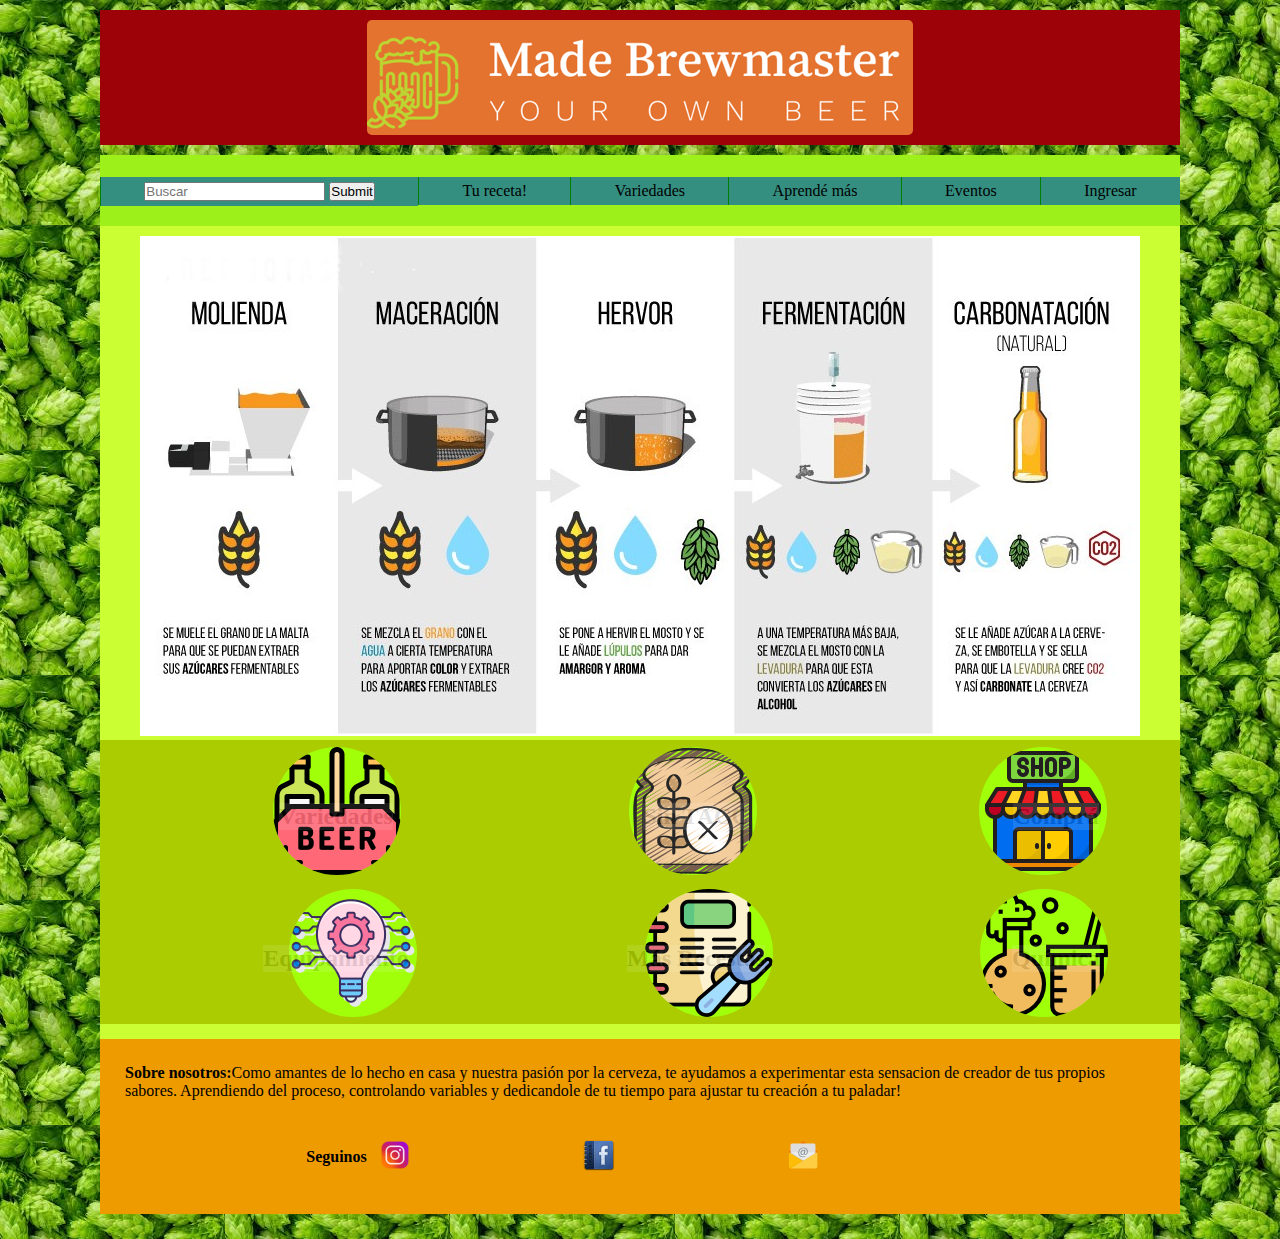
<file: index.html>
<!DOCTYPE html>
<html lang="es">

<head>
    <meta charset="UTF-8">
    <meta http-equiv="X-UA-Compatible" content="IE=edge">
    <meta name="viewport" content="width=device-width, initial-scale=1.0">
    <title>BrewMaster</title>
    <link rel="stylesheet" href="cssbrew.css">
    <link rel="shortcut icon" href="imagenes/favicon3.png" type="image/x-icon">
</head>

<body>

    <div class="cabecera">
        <a class="cabecera-brand">

            <img class="brand" src="imagenes/Made Brewmaster-logo (1)/port.png" alt="Logo-marca-cerveza">

        </a>

    </div> <!-- Cierra .cabecera -->

    <button class="boton" id="toggle"> Menú

    </button>


    <div class="contenedorGral">
        <nav class="nav" id="nav">
            <ul class="nav-lista">
                <li class="nav-lista_item">
                    <form action="#" class="nav-form">
                        <input type="search" placeholder="Buscar">
                        <input type="submit" placeholder="Buscar">

                    </form>
                </li>

                <li class="nav-lista_item">
                    <a class="item-menu" href="end.html" style="color:black"> Tu receta! </a>
                </li>
                <li class="nav-lista_item">
                    <a class="item-menu" href="variedades.html"style="color:black"> Variedades</a>
                </li>
                <li class="nav-lista_item">
                    <a class="item-menu"href="proceso.html"style="color:black"> Aprendé más </a>
                </li>
                <li class="nav-lista_item"style="color:black">
                    <a class="item-menu">Eventos </a>
                </li>


                <div class="ingreso">
                    <form login="iniciar sesion"> Ingresar</form>
                </div>
            </ul>
        </nav>
        <!--cierre de navegación-->
        <div class="proceso">
            <img class="imagen" href="" src="imagenes/procesos-10-14.jpg" alt="proceso pasos elaboracion cerveza">
        </div>
        <!--Fin proceso-->
        <div class="secciones">

            <div class="logos">
                <h2 class="titulo-logo"> Variedades </h2>
                <img class="fondo-logo" href="variedades.html" src="imagenes/botella-de-cerveza.png"
                    alt="botellas cerveza">

            </div>
            <div class="logos">
                <h2 class="titulo-logo"> Sin TACC </h2>
                <img class="fondo-logo" src="imagenes/sin-gluten.png" alt="tostadas sin TACC">

            </div>
            <div class="logos">
                <h2 class="titulo-logo">Comprá</h2>
                <img class="fondo-logo" src="imagenes/tienda.png" alt=" tienda">

            </div>

            <div class="logos">
                <h2 class="titulo-logo"> Equipamiento</h2>
                <img class="fondo-logo" src="imagenes/tecnologia.png" alt="tecnología">

            </div>
            <div class="logos">
                <h2 class="titulo-logo">Más Recestas</h2>
                <img class="fondo-logo" src="imagenes/libro-de-recetas.png" alt="libro de recetas">

            </div>
            <div class="logos">
                <h2 class="titulo-logo">Química</h2>
                <a href="proceso.html"></a>
                <img class="fondo-logo" src="imagenes/reaccion-quimica.png" alt="elementos de laboratorio">

            </div>


            <!--

            menu para pantallas de 800px
         -->
            <ul class="small-secctions" id="nav">
                <li class="small-item">
                    <a class="small-item_link" href=""> Variedades</a>
                </li>
                <li class="small-item">
                    <a class="nav-item_link" href=""> Sin TACC</a>
                </li>
                <li class="small-item">
                    <a class="nav-item_link" href="">Comprá</a>
                </li>
                <li class="small-item">
                    <a class="nav-item_link" href="">Equipamiento</a>
                </li>
                <li class="small-item">
                    <a class="nav-item_link" href=""> Más Recetas</a>
                </li>
                <li class="small-item">
                    <a class="nav-item_link" href="">Química</a>
                </li>
            </ul>
            <!--
                    fin 
            menu para pantallas de 800px
         -->

        </div>
        <!--Fin secciones-->


        <div class="footer">

            <div class="data">
                <p><b>Sobre nosotros:</b>Como amantes de lo hecho en casa
                    y nuestra pasión por la cerveza, te ayudamos a experimentar esta sensacion de 
                creador de tus propios sabores. Aprendiendo del proceso, controlando variables y
            dedicandole de tu tiempo para ajustar tu creación a tu paladar! </p>
            </div>

            <ul class="social-media">
                <div class="follow-us"><b> Seguinos</b> </div>

                <li class="redes">
                    <img class="socialimage" src="imagenes/instagram.png" alt="logo instagram">
                </li>
                <li class="redes">
                    <img class="socialimage" src="imagenes/facebook.png" alt="logo facebook">
                </li>
                <li class="redes">
                    <img class="socialimage" src="imagenes/Email.png" alt="logo e-mail">
                </li>
            </ul>


        </div>

    </div>

    <!--cierre contenedorGral-->

    <!--Enlazamos nuestro archivo Java Script-->

    <script src="menuBrew.js"> </script>
    
</body>


</html>
</file>
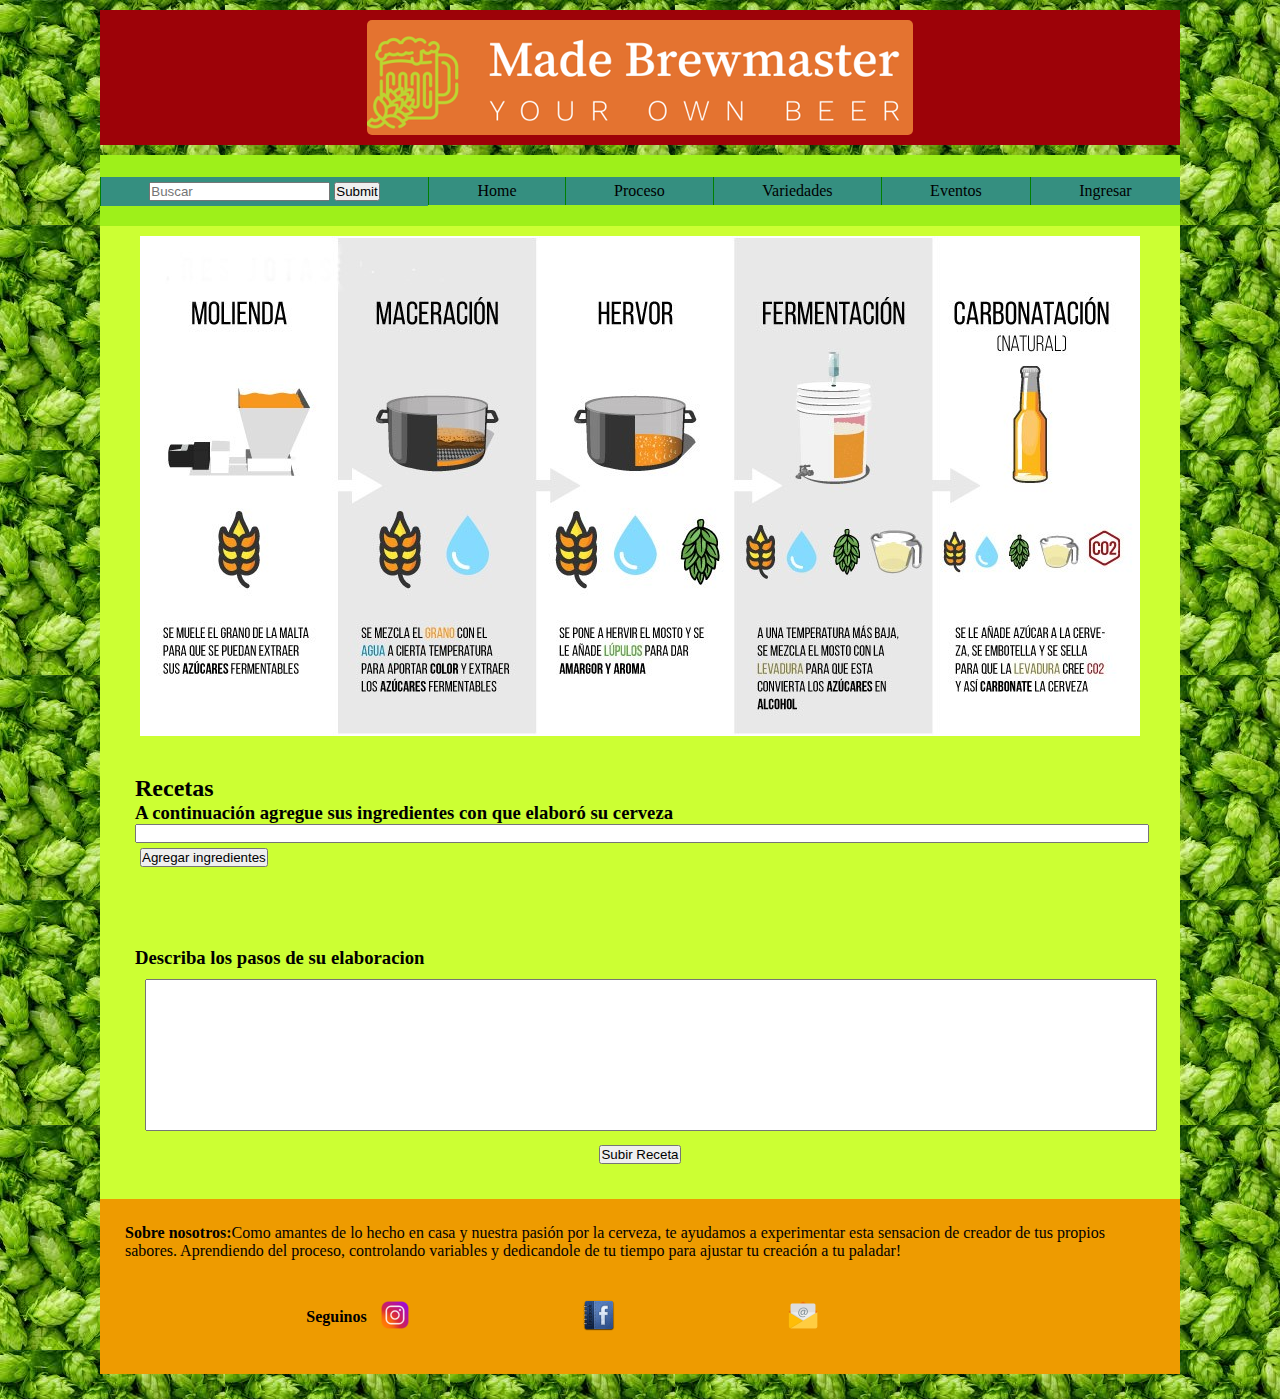
<file: end.html>
<!DOCTYPE html>
<html lang="es">

<head>
    <meta charset="UTF-8">
    <meta http-equiv="X-UA-Compatible" content="IE=edge">
    <meta name="viewport" content="width=device-width, initial-scale=1.0">
    <title>BrewMaster</title>
    <link rel="stylesheet" href="end.css">
    <link rel="shortcut icon" href="imagenes/favicon3.png" type="image/x-icon">
</head>

<body>

    <div class="cabecera">
        <a class="cabecera-brand">

            <img class="brand" src="imagenes/Made Brewmaster-logo (1)/port.png" alt="Logo-marca-cerveza">

        </a>

    </div> <!-- Cierra .cabecera -->

    <button class="boton" id="toggle"> Menú

    </button>


    <div class="contenedorGral">
        <nav class="nav" id="nav">
            <ul class="nav-lista">
                <li class="nav-lista_item">
                    <form action="#" class="nav-form">
                        <input type="search" placeholder="Buscar">
                        <input type="submit" placeholder="Buscar">

                    </form>
                </li>

                <li class="nav-lista_item">
                    <a class="item-menu" href="index.html" style="color:black"> Home </a>
                </li>
                <li class="nav-lista_item">
                    <a class="item-menu" href="proceso.html"style="color:black"> Proceso</a>
                </li>
                <li class="nav-lista_item">
                    <a class="item-menu" href="variedades.html"style="color:black"> Variedades </a>
                </li>
                <li class="nav-lista_item">
                    <a class="item-menu"style="color:black">Eventos </a>
                </li>


                <div class="ingreso">
                    <form login="iniciar sesion"> Ingresar</form>
                </div>
            </ul>
        </nav>
        <!--cierre de navegación-->
        <div class="proceso">
            <img class="imagen" href="" src="imagenes/procesos-10-14.jpg" alt="pasos elaboracion cerveza">
        </div>
        <!--Fin proceso-->
        <div class="secciones">

            <h2 > <b>Recetas </b></h2>
            <h3>A continuación agregue sus ingredientes con que elaboró su cerveza</h3>
            <div class="ingreso-user"></div>
            <input type="text" id="texto">
            <button id="agregar">Agregar ingredientes</button>
        
            <ul id="lista"></ul>
            <h3>Describa los pasos de su elaboracion</h3>
            <textarea class="receta" rows="10" cols="40"> </textarea>

            <button id = "enviar" > Subir Receta</button>
    


            <!--
                    fin 
            menu para pantallas de 800px
         -->

        </div>
        <!--Fin secciones-->


        <div class="footer">

            <div class="data">
                <p><b>Sobre nosotros:</b>Como amantes de lo hecho en casa
                    y nuestra pasión por la cerveza, te ayudamos a experimentar esta sensacion de 
                creador de tus propios sabores. Aprendiendo del proceso, controlando variables y
            dedicandole de tu tiempo para ajustar tu creación a tu paladar! </p>
            </div>

            <ul class="social-media">
                <div class="follow-us"><b> Seguinos</b> </div>

                <li class="redes">
                    <img class="socialimage" src="imagenes/instagram.png" alt="logo instagram">
                </li>
                <li class="redes">
                    <img class="socialimage" src="imagenes/facebook.png" alt="logo facebook">
                </li>
                <li class="redes">
                    <img class="socialimage" src="imagenes/Email.png" alt="logo e-mail">
                </li>
            </ul>


        </div>

    </div>

    <!--cierre contenedorGral-->

    <!--Enlazamos nuestro archivo Java Script-->

    <script src="menuBrew.js"> </script>
    <script src="acceso.js"> </script>
</body>


</html>
</file>
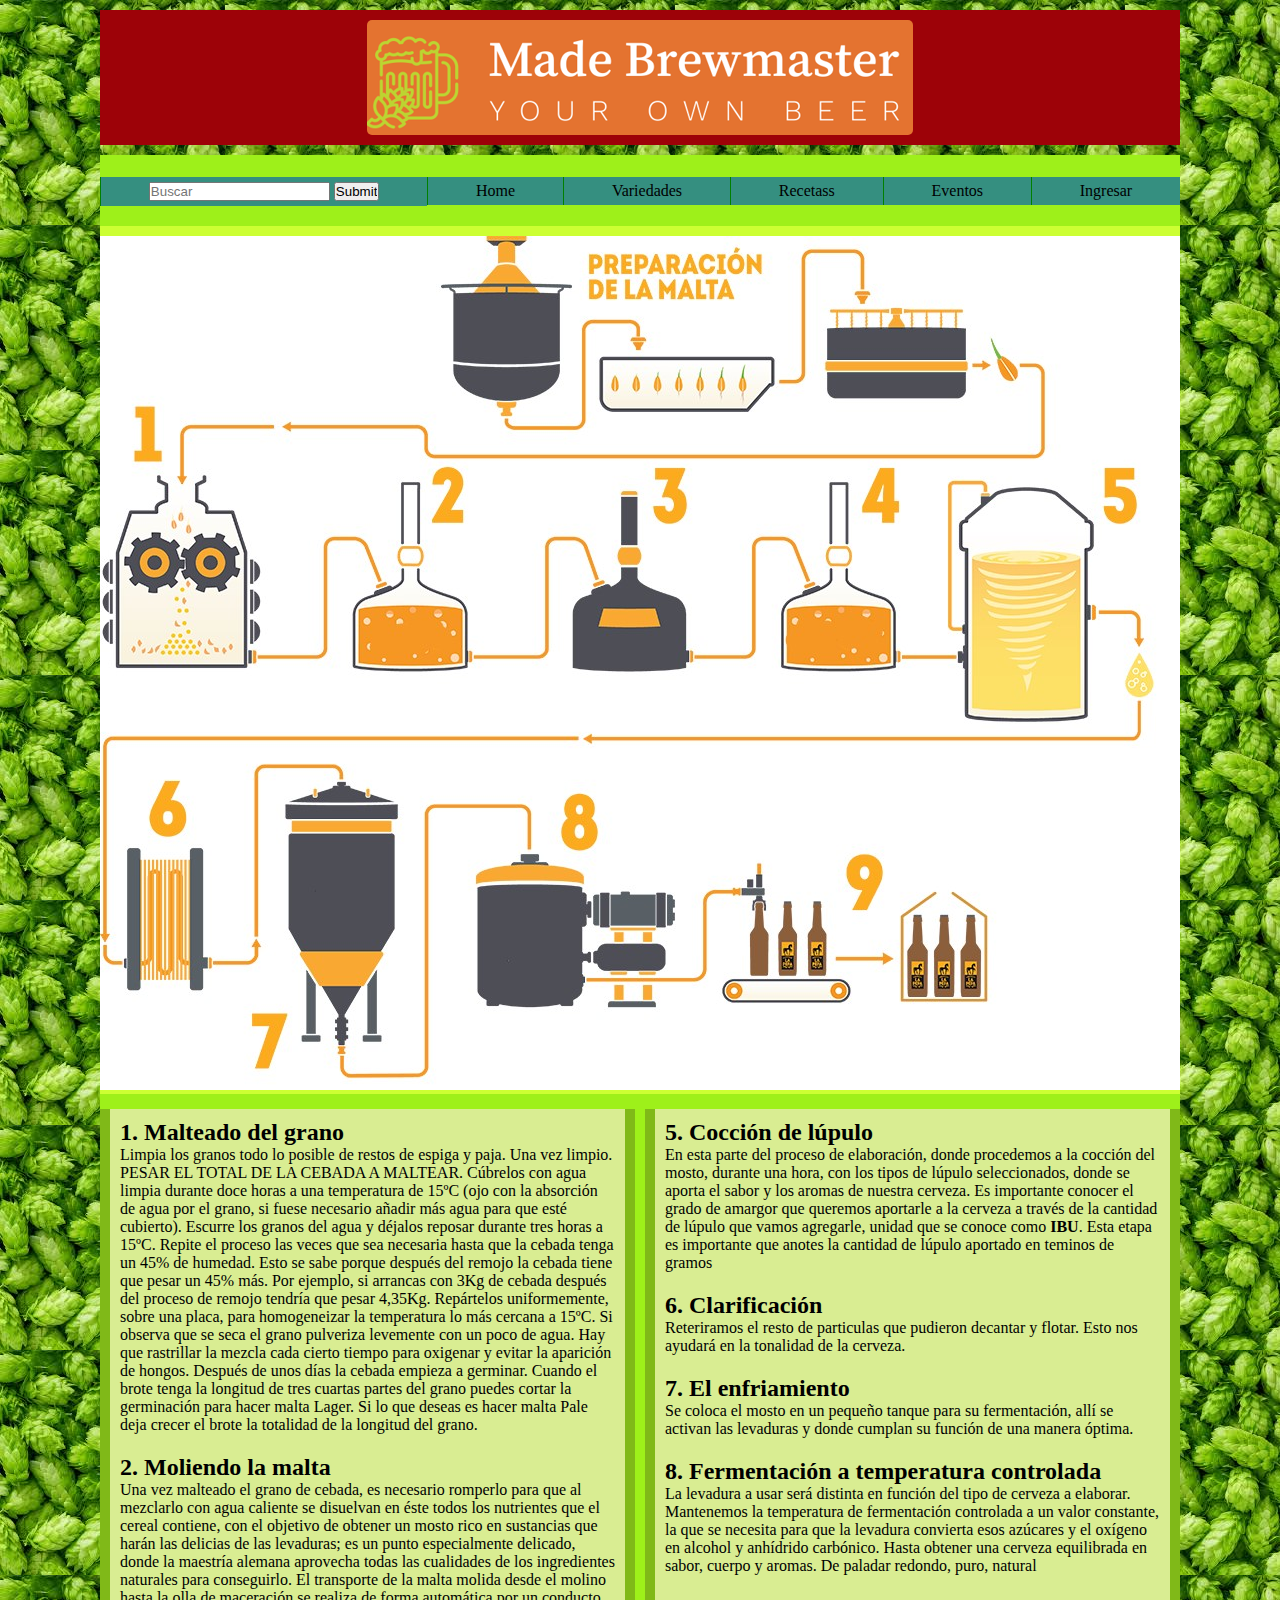
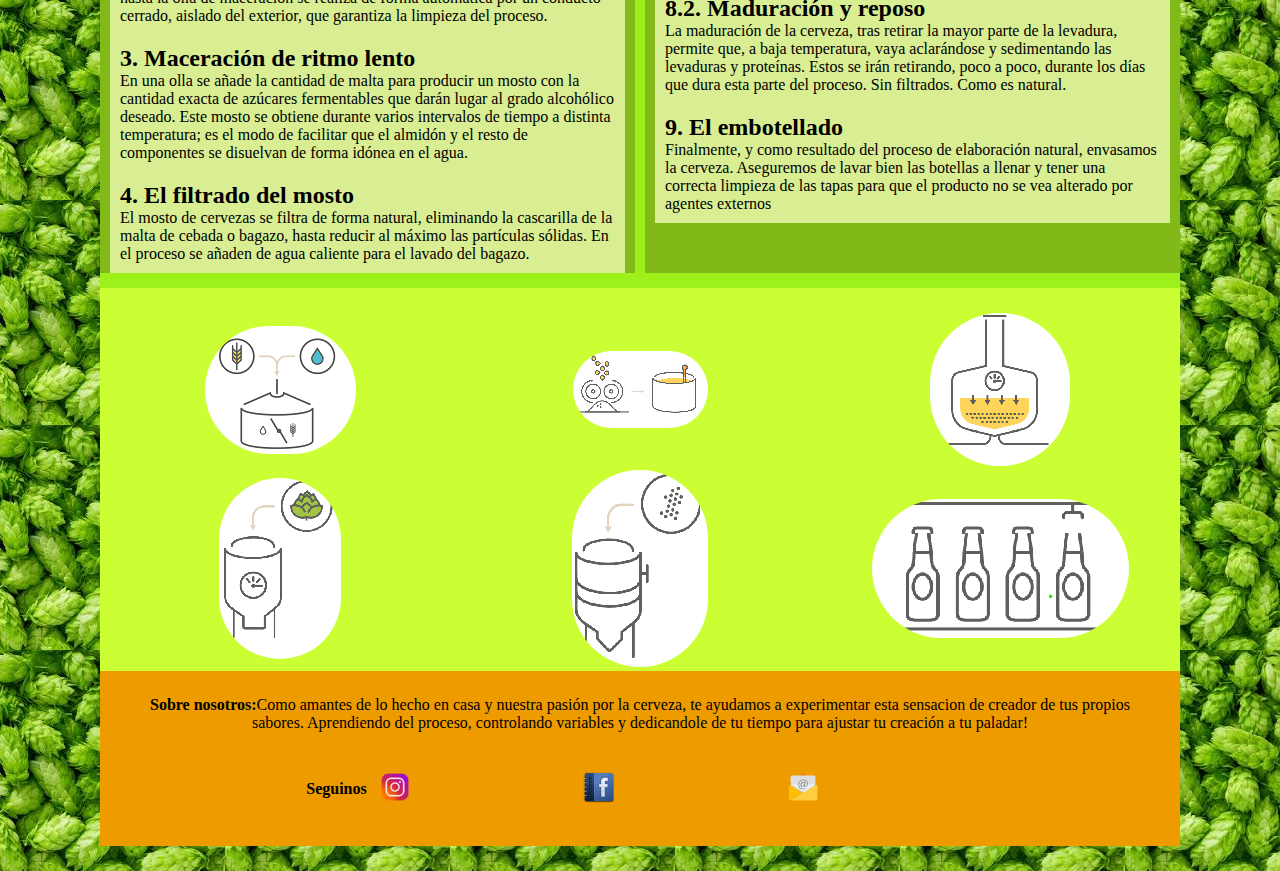
<file: proceso.html>
<!DOCTYPE html>
<html lang="es">

<head>
    <meta charset="UTF-8">
    <meta http-equiv="X-UA-Compatible" content="IE=edge">
    <meta name="viewport" content="width=device-width, initial-scale=1.0">
    <title>Proceso</title>
    <link rel="stylesheet" href="procesoCSS.css">
    <link rel="shortcut icon" href="imagenes/favicon3.png" type="image/x-icon">
</head>

<body>

    <div class="cabecera">
        <a class="cabecera-brand" href="index.html">

            <img class="brand" src="imagenes/Made Brewmaster-logo (1)/port.png" alt="Logo-marca-cerveza">

        </a>

    </div> <!-- Cierra .cabecera -->
    <button class="boton" id="toggle"> Menú

    </button>

    <div class="contenedorGral">
        <nav class="nav" id="nav">
            <ul class="nav-lista">
                <li class="nav-lista_item">
                    <form action="#" class="nav-form">
                        <input type="search" placeholder="Buscar">
                        <input type="submit" placeholder="Buscar">

                    </form>
                </li>

                <li class="nav-lista_item">
                    <a class="item-menu" href="index.html" style="color:black"> Home </a>
                </li>
                <li class="nav-lista_item">
                    <a class="item-menu" href="variedades.html" style="color:black"> Variedades</a>
                </li>
                <li class="nav-lista_item">
                    <a class="item-menu"href="end.html"style="color:black"> Recetass </a>
                </li>
                <li class="nav-lista_item">
                    <a class="item-menu" style="color:black">Eventos </a>
                </li>


                <div class="ingreso">
                    <form login="iniciar sesion"> Ingresar</form>
                </div>
            </ul>
        </nav>
        <!--cierre de navegación-->

        <!--cierre de navegación-->
        <div class="proceso">
            <img class="imagen" src="imagenes/proceso-elaboracion - copia.jpg" alt="proceso de elaboracion" </div>



            <div class="descripcion">
                <div class="columnas">
                    <div class="parrafos">
                        <h2>1. Malteado del grano</h2>
                        <p id="parrafo1"> Limpia los granos todo lo posible de restos de espiga y paja. Una vez
                            limpio.
                            PESAR EL TOTAL DE LA CEBADA A MALTEAR.
                            Cúbrelos con agua limpia durante doce horas a una temperatura de 15ºC (ojo con
                            la absorción de agua por el grano, si fuese necesario añadir más agua para que esté
                            cubierto).
                            Escurre los granos del agua y déjalos reposar durante tres horas a 15ºC.
                            Repite el proceso las veces que sea necesaria hasta que la cebada tenga un 45% de
                            humedad. Esto se sabe porque después del remojo la cebada tiene que pesar un 45% más. Por
                            ejemplo, si arrancas con 3Kg de cebada después del proceso de remojo tendría que pesar
                            4,35Kg.
                            Repártelos uniformemente, sobre una placa, para homogeneizar la
                            temperatura lo más cercana a 15ºC. Si observa que se seca el grano pulveriza levemente con
                            un poco de agua. Hay que rastrillar la mezcla cada cierto tiempo para oxigenar y evitar la
                            aparición de
                            hongos.
                            Después de unos días la cebada empieza a germinar. Cuando el brote tenga la longitud de tres
                            cuartas partes del grano puedes cortar la germinación para hacer malta Lager. Si lo que
                            deseas es hacer malta Pale deja crecer el brote la totalidad de la longitud del grano.
                        </p>
                    </div>


                    <div class="parrafos">
                        <h2>2. Moliendo la malta</h2>
                        <p>Una vez malteado el grano de cebada, es necesario romperlo para que al mezclarlo con agua
                            caliente se disuelvan en éste todos los nutrientes que el cereal contiene, con el objetivo
                            de obtener un mosto rico en sustancias que harán las delicias de las levaduras; es un punto
                            especialmente delicado, donde la maestría alemana aprovecha todas las cualidades de los
                            ingredientes naturales para conseguirlo. El transporte de la malta molida desde el molino
                            hasta la olla de maceración se realiza de forma automática por un conducto cerrado, aislado
                            del exterior, que garantiza la limpieza del proceso.</p>
                    </div>
                    <div class="parrafos">
                        <h2>3. Maceración de ritmo lento</h2>
                        <p>En una olla se añade la cantidad de malta para producir un mosto con la cantidad exacta de
                            azúcares fermentables que darán lugar al grado alcohólico deseado. Este mosto se obtiene
                            durante varios intervalos de tiempo a distinta temperatura; es el modo de facilitar que el
                            almidón y el resto de
                            componentes se disuelvan de forma idónea en el agua.</p>
                    </div>

                    <div class="parrafos">
                        <h2>4. El filtrado del mosto</h2>
                        <p>El mosto de cervezas se filtra de forma natural, eliminando la cascarilla de la
                            malta de cebada o bagazo, hasta reducir al máximo las partículas sólidas. En el proceso se
                            añaden de agua caliente para el lavado del bagazo.</p>
                    </div>
                </div>

                <div class="columnas">



                    <div class="parrafos">
                        <h2>5. Cocción de lúpulo</h2>
                        <p>En esta parte del proceso de elaboración, donde procedemos a la cocción del mosto, durante
                            una hora, con los tipos de lúpulo seleccionados, donde se aporta el sabor y los aromas de
                            nuestra cerveza.
                            Es importante conocer el grado de amargor que queremos aportarle a la cerveza a través de la
                            cantidad de lúpulo que vamos agregarle, unidad que se conoce como <b>IBU</b>. Esta etapa es
                            importante
                            que anotes la cantidad de lúpulo aportado en teminos de gramos </p>
                    </div>
                    <div class="parrafos">
                        <h2>6. Clarificación</h2>
                        <p>Reteriramos el resto de particulas que pudieron decantar y flotar. Esto nos ayudará en la
                            tonalidad de la cerveza.</p>
                    </div>



                    <div class="parrafos">
                        <h2>7. El enfriamiento </h2>
                        <p>Se coloca el mosto en un pequeño tanque para su fermentación, allí
                            se activan las levaduras y donde cumplan su función de una manera óptima.</p>

                    </div>



                    <div class="parrafos">
                        <h2>8. Fermentación a temperatura controlada</h2>
                        <p>La levadura a usar será distinta en función del tipo de cerveza a elaborar. Mantenemos la
                            temperatura de fermentación controlada a un valor constante, la que se necesita para que la
                            levadura convierta esos azúcares y el oxígeno en alcohol y anhídrido carbónico. Hasta
                            obtener una cerveza equilibrada en sabor, cuerpo y aromas. De paladar redondo, puro, natural
                        </p>
                    </div>
                    <div class="parrafos">
                        <h2>8.2. Maduración y reposo</h2>
                        <p>La maduración de la cerveza, tras retirar la mayor parte de la levadura, permite que, a baja
                            temperatura, vaya aclarándose y sedimentando las levaduras y proteínas. Estos
                            se irán retirando, poco a poco, durante los días que dura esta parte del proceso. Sin
                            filtrados. Como es natural.</p>
                    </div>
                    <div class="parrafos">
                        <h2>9. El embotellado</h2>
                        <p>Finalmente, y como resultado del proceso de elaboración natural, envasamos la cerveza.
                            Aseguremos de lavar bien las botellas a llenar y tener una correcta limpieza de las tapas
                            para que el producto no se vea alterado por agentes externos
                    </div>

                </div>


            </div>


            <div class="animation">

                <ul class="animation-section">
                    <li class="section-image">
                     <a href="#parrafo1"></a>
                        <img  class="imagen-animation"  src="imagenes/malteado.png" alt="malteado de cerveza">
                    </li>
                    <li class="section-image">
                        <img  class="imagen-animation" src="imagenes/macerado.png" alt="maceracion de la cebada">
                    </li>
                    <li class="section-image">
                        <img class="imagen-animation" src="imagenes/filtrado.png" alt="filtado de cebada">
                    </li>
                    <li class="section-image">
                        <img class="imagen-animation" src="imagenes/coccion.png" alt="cocción del mosto">
                    </li>
                    <li class="section-image">
                        <img class="imagen-animation" src="imagenes/fermentacion.png" alt="fermantación del mosto">
                    </li>
                    <li class="section-image">
                        <img class="imagen-animation" src="imagenes/tapado.png" alt="envasado ">
                    </li>
                </ul>
            </div>








            <div class="footer">

                <div class="data">
                    <p><b>Sobre nosotros:</b>Como amantes de lo hecho en casa
                        y nuestra pasión por la cerveza, te ayudamos a experimentar esta sensacion de 
                    creador de tus propios sabores. Aprendiendo del proceso, controlando variables y
                dedicandole de tu tiempo para ajustar tu creación a tu paladar! </p>
                </div>

                <ul class="social-media">
                    <div class="follow-us"><b> Seguinos</b> </div>

                    <li class="redes">
                        <img class="socialimage" src="imagenes/instagram.png" alt="logo instagram">
                    </li>
                    <li class="redes">
                        <img class="socialimage" src="imagenes/facebook.png" alt="logo facebook">
                    </li>
                    <li class="redes">
                        <img class="socialimage" src="imagenes/Email.png" alt="logo e-mail">
                    </li>
                </ul>
            </div>

            <script src="menuBrew.js"> </script>
</body>

</html>
</file>
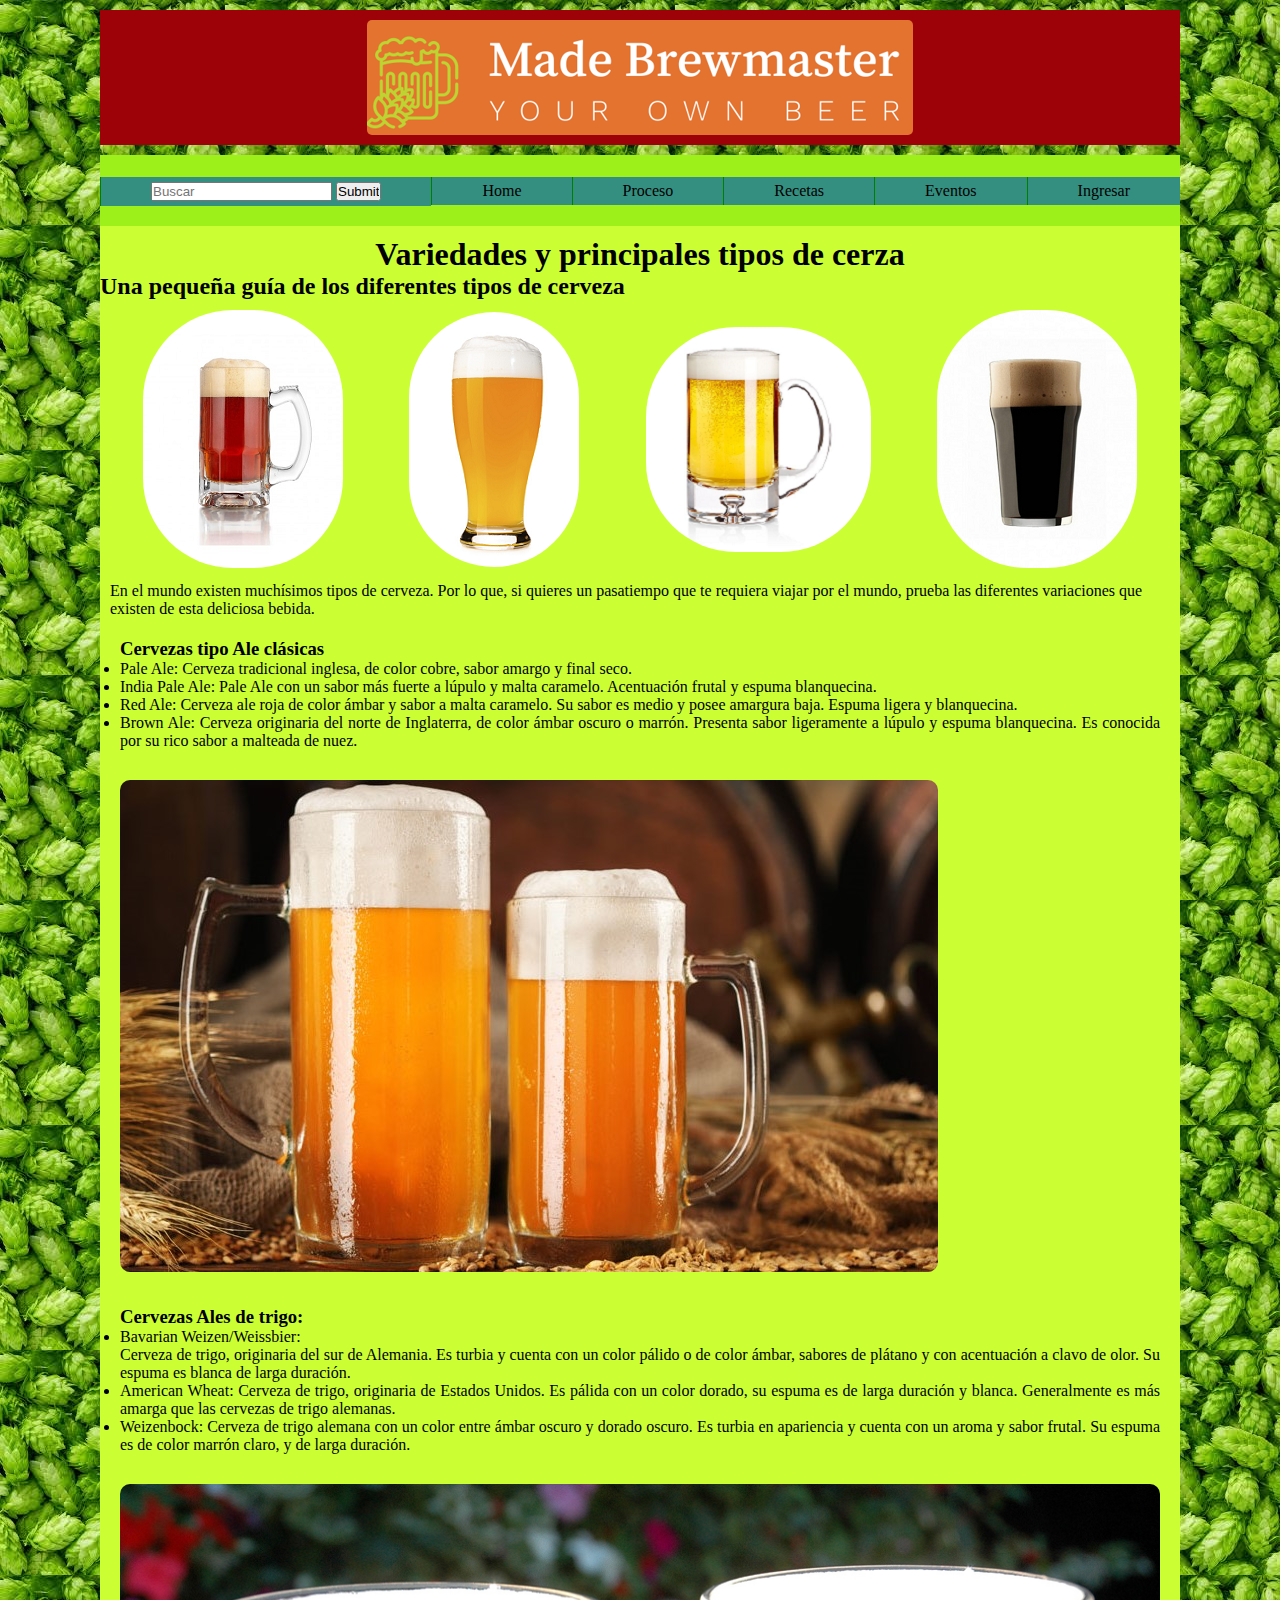
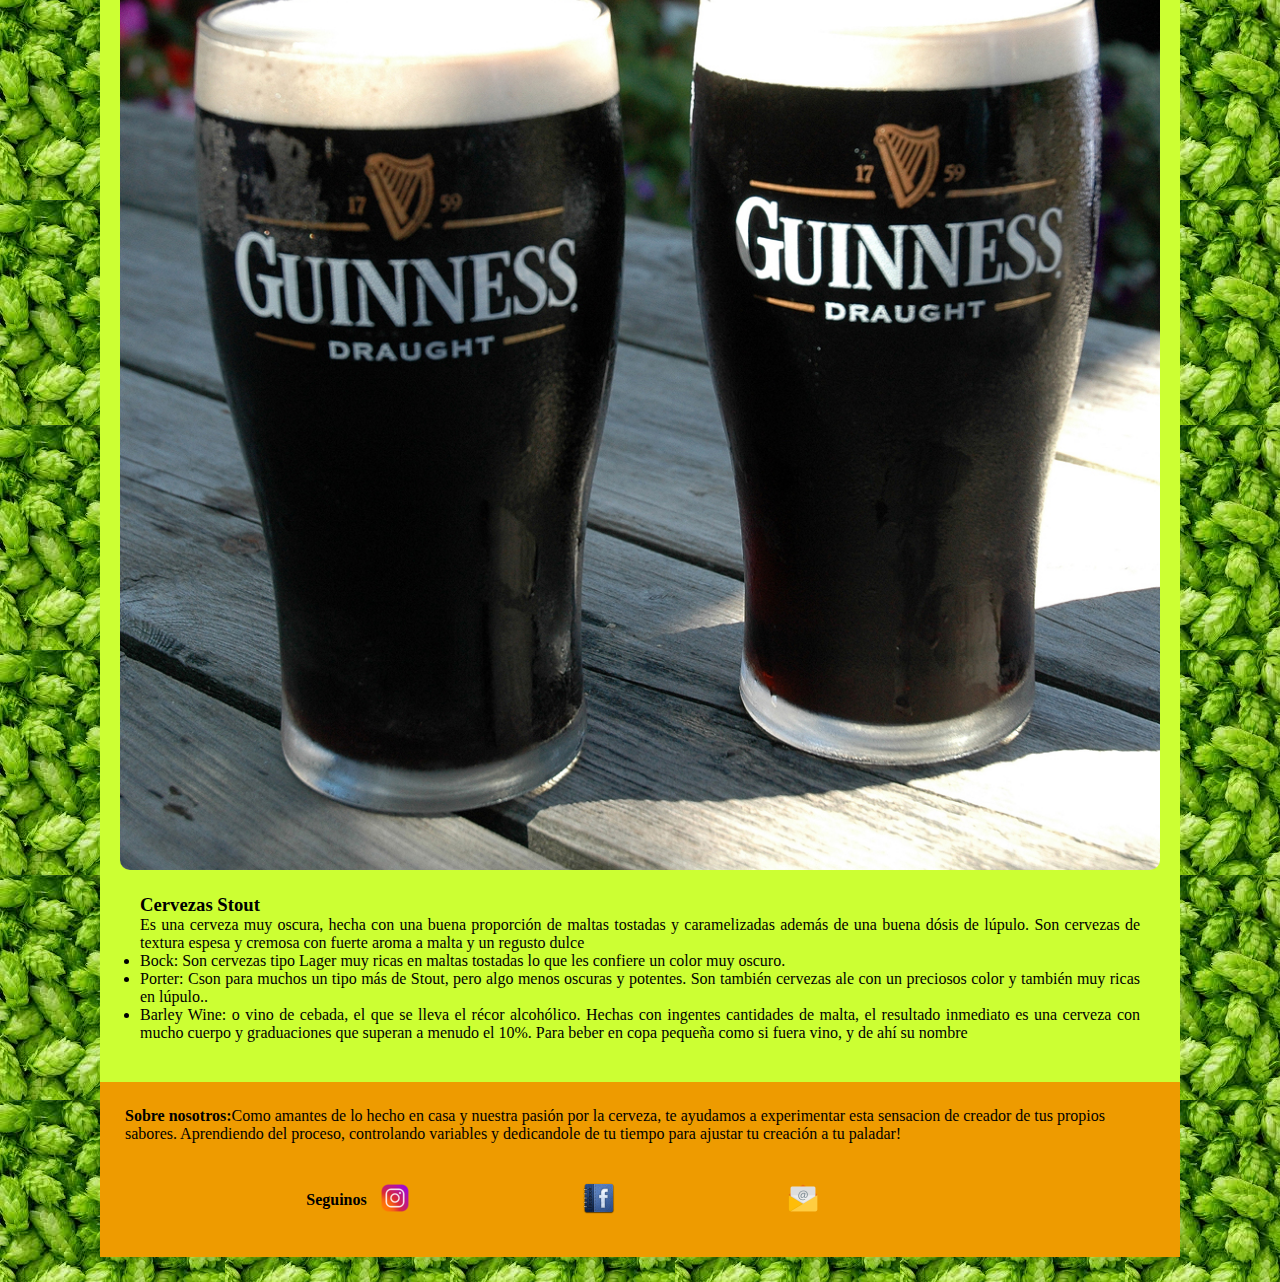
<file: variedades.html>
<!DOCTYPE html>
<html lang="es">

<head>
    <meta charset="UTF-8">
    <meta http-equiv="X-UA-Compatible" content="IE=edge">
    <meta name="viewport" content="width=device-width, initial-scale=1.0">
    <title>Variedades</title>
    <link rel="stylesheet" href="variedadesCSS.css">
    <link rel="shortcut icon" href="imagenes/favicon3.png" type="image/x-icon">
</head>

<body>

    <div class="cabecera">
        <a class="cabecera-brand" href="index.html">

            <img class="brand" src="imagenes/Made Brewmaster-logo (1)/port.png" alt="Logo-marca-cerveza">

        </a>

    </div> <!-- Cierra .cabecera -->
    <button class="boton" id="toggle"> Menú

    </button>

    <div class="contenedorGral">
        <nav class="nav" id="nav">
            <ul class="nav-lista">
                <li class="nav-lista_item">
                    <form action="#" class="nav-form">
                        <input type="search" placeholder="Buscar">
                        <input type="submit" placeholder="Buscar">

                    </form>
                </li>

                <li class="nav-lista_item">
                    <a class="item-menu" href="index.html" style="color:black"> Home </a>
                </li>
                <li class="nav-lista_item">
                    <a class="item-menu" href="proceso.html" style="color:black"> Proceso</a>
                </li>
                <li class="nav-lista_item">
                    <a class="item-menu" href="end.html" style="color:black"> Recetas </a>
                </li>
                <li class="nav-lista_item">
                    <a class="item-menu" style="color:black">Eventos </a>
                </li>


                <div class="ingreso">
                    <form login="iniciar sesion"> Ingresar</form>
                </div>
            </ul>
        </nav>
        <!--cierre de navegación-->

        <!--cierre de navegación-->

        <div class="principal">

            <div class="header">
                <h1>
                    Variedades y principales tipos de cerza
                </h1>
            </div>
            <div>
                <h2>
                    Una pequeña guía de los diferentes tipos de cerveza
                </h2>
            </div>
            <div class="portada">

                <div class="portada-section">

                    <ul class="lista-portada">
                        <li class="section-iamge">

                            <a href="#tipoAle"> <img class="imagen-portada" src="imagenes/ale.png" alt="Cerveza Ale">

                            </a>
                        </li>
                        <li class="section-image">
                            <a href="#tipoTrigo"> <img class="imagen-portada" src="imagenes/trigo.png"
                                    alt="maceracion de la cebada"> </a>
                        </li>
                        <li class="section-image">
                            <a href="#tipoLager"> <img class="imagen-portada" src="imagenes/lager.png"
                                    alt="filtado de cebada"> </a>
                        </li>
                        <li class="section-image">
                            <a href="#tipoStout"> <img class="imagen-portada" src="imagenes/negra.png"
                                    alt="cocción del mosto"> </a>
                        </li>

                    </ul>
                </div>
                <!--
                <img src="imagenes/variedadesCerveza.jpeg" alt="variedades de cerveza">
                -->
            </div>

            <div class="contenido">
                <p class="parrafo">
                    En el mundo existen muchísimos tipos de cerveza.
                    Por lo que, si quieres un pasatiempo que te requiera
                    viajar por el mundo, prueba las diferentes variaciones
                    que existen de esta deliciosa bebida.
                </p>
            </div>


            <div class="secciones">


                <h3 id="tipoAle">Cervezas tipo Ale clásicas</h3>
                <p>
                <ul>
                    <li>Pale Ale: Cerveza tradicional inglesa, de color cobre, sabor amargo y final seco.</li>
                    <li>India Pale Ale: Pale Ale con un sabor más fuerte a lúpulo y malta caramelo. Acentuación frutal y
                        espuma blanquecina.</li>
                    <li>Red Ale: Cerveza ale roja de color ámbar y sabor a malta caramelo. Su sabor es medio y posee
                        amargura baja. Espuma ligera y blanquecina.</li>
                    <li>Brown Ale: Cerveza originaria del norte de Inglaterra, de color ámbar oscuro o marrón. Presenta
                        sabor ligeramente a lúpulo y espuma blanquecina. Es conocida por su rico sabor a malteada de
                        nuez.
                    </li>
                </ul>
                </p>
            </div>

            <div class="variedades">
                <!-- <img class= "imagen-variedad" src="imagenes/cervezatrigo.jpg" alt="variedades de cerveza"> -->

                <picture>
                    <!--en tamaños de pantalla menores a 700px, se cargará esta imagen-->
                    <source class="imagen-variedad" srcset="imagenes/VariedadesDeCerveza.png" media="(max-width:800px)">
                    <!--Acá utilizo la imagen grande-->
                    <img class="imagen-variedad" src="imagenes/cervezatrigo.jpg" alt="playa">
                </picture>

            </div>

            <div class="secciones">
                <h3 id="tipoTrigo">Cervezas Ales de trigo:</h3>

                <ul>

                    <li>Bavarian Weizen/Weissbier: <p> Cerveza de trigo, originaria del sur de Alemania. Es turbia y
                            cuenta
                            con
                            un color pálido o de color ámbar, sabores de plátano y con acentuación a clavo de olor. Su
                            espuma es
                            blanca de larga duración. </p>
                    </li>
                    <li>American Wheat: Cerveza de trigo, originaria de Estados Unidos. Es pálida con un color dorado,
                        su
                        espuma es de larga duración y blanca. Generalmente es más amarga que las cervezas de trigo
                        alemanas.
                    </li>
                    <li>Weizenbock: Cerveza de trigo alemana con un color entre ámbar oscuro y dorado oscuro. Es turbia
                        en
                        apariencia y cuenta con un aroma y sabor frutal. Su espuma es de color marrón claro, y de larga
                        duración.</li>
                </ul>


            </div>


            <div class="variedades">

                <picture>
                    <!--en tamaños de pantalla menores a 700px, se cargará esta imagen-->
                    <source class="imagen-variedad" srcset="imagenes/negras.jpg" media="(max-width:800px)">
                    <!--Acá utilizo la imagen grande-->
                    <img class="imagen-variedad" src="imagenes/guinness.jpg" alt="playa">
                </picture>


                <div class="secciones">
                    <h3 id="tipoStout">Cervezas Stout</h3>
                    <p>Es una cerveza muy oscura, hecha con una buena proporción de maltas tostadas y caramelizadas
                        además
                        de una buena dósis de lúpulo. Son cervezas de textura espesa y cremosa con fuerte aroma a malta
                        y un
                        regusto dulce</p>
                    <ul>
                        <li>Bock: Son cervezas tipo Lager muy ricas en maltas tostadas lo que les confiere un color muy
                            oscuro.</li>
                        <li>Porter: Cson para muchos un tipo más de Stout, pero algo menos oscuras y potentes. Son
                            también
                            cervezas ale con un preciosos color y también muy ricas en lúpulo..
                        </li>
                        <li>Barley Wine: o vino de cebada, el que se lleva el récor alcohólico. Hechas con ingentes
                            cantidades de malta, el resultado inmediato es una cerveza con mucho cuerpo y graduaciones
                            que
                            superan a menudo el 10%. Para beber en copa pequeña como si fuera vino, y de ahí su nombre
                        </li>
                    </ul>


                </div>
            </div>





            <div class="footer">

                <div class="data">
                    <p><b>Sobre nosotros:</b>Como amantes de lo hecho en casa
                        y nuestra pasión por la cerveza, te ayudamos a experimentar esta sensacion de 
                    creador de tus propios sabores. Aprendiendo del proceso, controlando variables y
                dedicandole de tu tiempo para ajustar tu creación a tu paladar! </p>
                </div>

                <ul class="social-media">
                    <div class="follow-us"><b> Seguinos</b> </div>

                    <li class="redes">
                        <img class="socialimage" src="imagenes/instagram.png" alt="logo instagram">
                    </li>
                    <li class="redes">
                        <img class="socialimage" src="imagenes/facebook.png" alt="logo facebook">
                    </li>
                    <li class="redes">
                        <img class="socialimage" src="imagenes/Email.png" alt="logo e-mail">
                    </li>
                </ul>
            </div>

            <script src="menuBrew.js"> </script>
</body>


</html>
</file>
<file: cssbrew.css>
:root {
    --cabecera: #9d0208;
    --contenedor: #ccff33;
    -pie: #ee9b00;
    --secciones: #aacc00;
    --navigation: #9ef01a;
}

img {
    /*Nos aseguramos que todas las imagenes
    sean responsivas, por default*/
    max-width: 100%;
}

* {
    margin: auto;
    padding: 0;
}

body {
    background-color: aqua;
    background-image: url("imagenes/images.jfif");
}

.cabecera,
.contenedorGral {
    margin-left: 100px;
    margin-right: 100px;
}

/*
    -------------------------------------
               Cabecera
    -------------------------------------
*/
.cabecera {
    background-color: var(--cabecera);
    display: flex;
    margin-top: 10px;
    margin-bottom: 10px;
}

.brand {
    padding: 10px;
    border-radius: 15px;
}

.contenedorGral {
    background-color: var(--contenedor);
}
/*
    -------------------------------------
                  Navegación
    -------------------------------------
*/

.nav {
    background-color: var(--navigation);
}

a:link {
    text-decoration:none; 
    text-decoration-color: black;
}
.nav-lista {
    list-style: none;
    display: flex;
    margin-bottom: 10px;
    justify-content: space-around;
    padding: 20px 0 20px 0;
    border-radius: 3px;
    flex-wrap: wrap; /*esto indica que si el espacio donde se
   está ajustando la pantalla se está a cabando para contener
   los elementos, dichos elementos se acomoden a 2 líneas*/
   text-decoration: none;
}

.nav-lista_item,
.ingreso {
    background-color: #358f80;
    flex-grow: 1;
    padding: 5px;
    text-align: center;
    margin-top: 2px;
    border-left: 1.5px solid green;
    transition-duration: 3s;
}

.nav-lista_item:hover,
.ingreso:hover {
    background-color: #80b918;
    border-color: yellow;
}

.item-menu,
.ingreso {
    cursor: pointer;
}


.boton {
    display: none;
}

@media (max-width: 800px) {
    .boton {
        display: block;
    }

    .nav {
        display: none;
    }
}

.mostrar {
    display: flex;
}

/*
    -------------------------------------
                brand
    -------------------------------------
*/

@media (max-width: 800px) {
    .brand {
        width: 75%;
        position: static;
        display: flex;
    }
}
.cabecera-brand {
    display: flex;
}



/*
    -------------------------------------
                Proceso
    -------------------------------------
*/

.proceso {
    display: block;
    text-align: center;
}
/*
    -------------------------------------
              Secciones
    -------------------------------------
*/

.secciones {
    background-color: var(--secciones);
    display: grid;
    grid-template-columns: repeat(3, 2fr);
    margin-bottom: 15px;
    
}

.logos {
    /* width: 100%;
    height: 100px;*/
    display: flex;
    border-radius: 100px;
    transition-duration: 2s;
    padding: 7px;
}

.titulo-logo{
    display: none;
    text-align: center;
    position: relative;
    top: 5px;
    left:120px
}
.titulo-logo:hover {
    background-color: white;
    display: block;
    position: relative;
}

.fondo-logo {
    background-color: #a1ff0a;
    /*width: 200px;
    height: 200px;*/
    border-radius: 200px;
    transition-duration: 2s;
}

.fondo-logo:hover,
.titulo-logo {
    opacity: 0.1;
    background-color: white;
    display: block;
   
}

@media (max-width: 800px) {
    .secciones {
        grid-template-columns: 1fr;
        position: relative;
    }
}


/*
@media (max-width: 800px) {
    .secciones {
        grid-template-columns: 1fr;
        position: relative;
    }
}

*/
/*Secciones reducidas*/

.small-secctions{
    display: none;
  }

.small-item{
    flex-grow: 1; 
    margin: 2px;
padding: 3px;
border-left:1px solid yellow;
border-right: 1px solid yellow;

}

.small-item:hover{
    background-color: #ccff33;
    border-color: aqua;
}

/*
    -------------------------------------
                Sobre nosotros
    -------------------------------------
*/

.footer {
    background-color: #ee9b00;
    display: flex;
   /* position: relative;
    grid-template-columns: 350px 1fr;*/
    padding-bottom: 25px;
    margin-bottom: 25px;
    flex-wrap: wrap;
}

.data {

    /*margin-right: 250px;*/
    margin: 25px;
}

.social-media {
    padding: 2px;
    list-style: none;
    display:flex;
}

.redes {
    padding: 2px;
    margin: 10px;
    padding-right: 150px;
}

.follow-us {
    padding-left: 5px;
}
/*
@media (max-width:800px) {
    
    .social-media{
 
        display: block;
  margin-left: 150px;
    }

    .socialimage{
        max-width: 100px;
    }
}
*/
/*
    -------------------------------------
               secciones reducidas - queries
    -------------------------------------
*/

@media(max-width:800px){
    
    .logos{
        display: none
    }
    .small-secctions{
        
        list-style: none;
        display: flex;
        flex-wrap: wrap;
        position:relative;
        
    }
}

/*
@media (max-width: 800px) {
    .boton {
        display: block;
    }

    .nav {
        display: none;
    }
}
*/
/*
@media (max-width: 800px) {
    .brand {
        width: 75%;
        position: static;
        display: flex;
    }
}
*//*
@media (max-width: 800px) {
    .secciones {
        grid-template-columns: 1fr;
        position: relative;
    }
}

@media (max-width:800px) {
    
    .social-media{
 
        display: block;
  margin-left: 150px;
    }

    .socialimage{
        max-width: 100px;
    }
}
</file>
<file: end.css>
:root {
    --cabecera: #9d0208;
    --contenedor: #ccff33;
    -pie: #ee9b00;
    --secciones: #aacc00;
    --navigation: #9ef01a;
}


img {
   
    max-width: 100%;
}

* {
    margin: auto;
    padding: 0;
}

body {
    background-color: aqua;
    background-image: url("imagenes/images.jfif");
}

.cabecera,
.contenedorGral {
    margin-left: 100px;
    margin-right: 100px;
}


/*
    -------------------------------------
               Cabecera
    -------------------------------------
*/
.cabecera {
    background-color: var(--cabecera);
    display: flex;
    margin-top: 10px;
    margin-bottom: 10px;
}

.brand {
    padding: 10px;
    border-radius: 15px;
}

.contenedorGral {
    background-color: var(--contenedor);
}

/*
    -------------------------------------
                  Navegación
    -------------------------------------
*/

.nav {
    background-color: var(--navigation);
}
a:link {
    text-decoration:none; 
    
}
.nav-lista {
    list-style: none;
    display: flex;
    margin-bottom: 10px;
    justify-content: space-around;
    padding: 20px 0 20px 0;
    border-radius: 3px;
    flex-wrap: wrap
}



.nav-lista_item,
.ingreso {
    background-color: #358f80;
    flex-grow: 1;
    padding: 5px;
    text-align: center;
    margin-top: 2px;
    border-left: 1.5px solid green;
    transition-duration: 3s;
}

.nav-lista_item:hover,
.ingreso:hover {
    background-color: #80b918;
    border-color: yellow;
}

.item-menu,
.ingreso {
    cursor: pointer;
}

.boton {
    display: none;
}

@media (max-width: 800px) {
    .boton {
        display: block;
    }

    .nav {
        display: none;
    }
}

.mostrar {
    display: flex;
}

@media (max-width: 800px) {
    .brand {
        width: 75%;
        position: static;
        display: flex;
    }
}
.cabecera-brand {
    display: flex;
}



/*
    -------------------------------------
                Proceso
    -------------------------------------
*/

.proceso {
    display: block;
    text-align: center;
}

.secciones{
    
    padding: 15px;
    margin: 20px;

    
}


#agregar{
    margin: 5px;
}

#texto{
    width:100%;
    min-width: 75px;
}
#lista{
    margin-top: 25px;
    padding: 25px;
}
#enviar{
    display: block;
}

.receta{
    margin: 10px;
   width:100%;
   resize: none;
    min-width: 75px;
}

/*
    -------------------------------------
                Sobre nosotros
    -------------------------------------
*/

.footer {
    background-color: #ee9b00;
    display: flex;
   /* position: relative;
    grid-template-columns: 350px 1fr;*/
    padding-bottom: 25px;
    margin-bottom: 25px;
    flex-wrap: wrap;
}

.data {

    /*margin-right: 250px;*/
    margin: 25px;
}

.social-media {
    padding: 2px;
    list-style: none;
    display:flex;
}

.redes {
    padding: 2px;
    margin: 10px;
    padding-right: 150px;
}

.follow-us {
    padding-left: 5px;
}
</file>
<file: procesoCSS.css>
:root {
    --cabecera: #9d0208;
    --contenedor: #ccff33;
    --pie: #ee9b00;
    --secciones: #aacc00;
    --navigation: #9ef01a;
}

img {
    /*Nos aseguramos que todas las imagenes
    sean responsivas, por default*/
    max-width: 100%;
}

* {
    margin: auto;
    padding: 0;
}

body {
    background-color: aqua;
    background-image: url("imagenes/images.jfif");
}

.cabecera,
.contenedorGral {
    margin-left: 100px;
    margin-right: 100px;
}

/*
    -------------------------------------
               Cabecera
    -------------------------------------
*/
.cabecera {
    background-color: var(--cabecera);
    display: flex;
    margin-top: 10px;
    margin-bottom: 10px;
}

.brand {
    padding: 10px;
    border-radius: 15px;
}

.contenedorGral {
    background-color: var(--contenedor);
}
/*
    -------------------------------------
                  Navegación
    -------------------------------------
*/

.nav {
    background-color: var(--navigation);
}
a:link {
    text-decoration:none; 
    
}
.nav-lista {
    list-style: none;
    display: flex;
    margin-bottom: 10px;
    justify-content: space-around;
    padding: 20px 0 20px 0;
    border-radius: 3px;
    flex-wrap: wrap; /*esto indica que si el espacio donde se
   está ajustando la pantalla se está a cabando para contener
   los elementos, dichos elementos se acomoden a 2 líneas*/
}

.nav-lista_item,
.ingreso {
    background-color: #358f80;
    flex-grow: 1;
    padding: 5px;
    text-align: center;
    margin-top: 2px;
    border-left: 1.5px solid green;
    transition-duration: 3s;
}

.nav-lista_item:hover,
.ingreso:hover {
    background-color: #80b918;
    border-color: yellow;
}

.item-menu,
.ingreso {
    cursor: pointer;
}

.boton {
    display: none;
}

@media (max-width: 800px) {
    .boton {
        display: block;
    }

    .nav {
        display: none;
    }
}

.mostrar {
    display: flex;
}

/*
    -------------------------------------
                brand
    -------------------------------------
*/

@media (max-width: 800px) {
    .brand {
        width: 75%;
        position: static;
        display: flex;
    }
}
.cabecera-brand {
    display: flex;
}

/*
    -------------------------------------
                brand
    -------------------------------------
*/
/*
    -------------------------------------
                Proceso
    -------------------------------------
*/

.proceso {
    display: block;
    text-align: center;
}

.descripcion {
    background-color: var(--navigation);
    display: grid;
    grid-template-columns: repeat(2, 2fr);
    gap: 10px;
    margin-bottom: 25px;
}

.columnas {
    background-color: #80b918;
    padding-left: 10px;
    padding-right: 10px;
    margin-top: 15px;
    margin-bottom: 15px;
}

.parrafos {
    background-color: #d9ed92;
    text-align: left;
    padding: 10px;
}

@media (max-width: 800px) {
    .descripcion {
        grid-template-columns: 1fr;
    }
    .columnas {
        padding: 0;
    }
}

/*
    -------------------------------------
                Animation section
    -------------------------------------
*/

.animation-section {
    list-style: none;
    display: grid;
    grid-template-columns: repeat(3, 2fr);
}
.imagen-animation{
    border-radius: 100px;
    transition-property: background-color, box-shadow;
    transition-duration: 3s;

    transition-duration: 0, /*border radius*/ 
    1,5s, /*background-color*/ 
    1,5s; /*box-shadow*/

    transition-delay: 0s, /*border radius*/ 
    1,5s, /*background-color*/ 
    2,5s; /*box-shadow*/
}


.imagen-animation:hover{
    background-color:crimson;
    /*          X  Y blur Exp  Color       */
    box-shadow: 0 0 10px 20px pink;
    scale: 1.5;
}



@media (max-width: 800px) {
    .animation-section {
        grid-template-columns: 1fr;
    }
}

/*
    -------------------------------------
                Sobre nosotros
    -------------------------------------
*/

.footer {
    background-color: #ee9b00;
    display: flex;
    /* position: relative;
    grid-template-columns: 350px 1fr;*/
    padding-bottom: 25px;
    margin-bottom: 25px;
    flex-wrap: wrap;
}

.data {
    /*margin-right: 250px;*/
    margin: 25px;
}

.social-media {
    padding: 2px;
    list-style: none;
    display: flex;
}

.redes {
    padding: 2px;
    margin: 10px;
    padding-right: 150px;
}

.follow-us {
    padding-left: 5px;
}

@media (max-width: 800px) {
    .social-media {
        display: none;
        margin-left: 150px;
        position: relative;
    }

    .socialimage {
        max-width: 100px;
    }
}
</file>
<file: variedadesCSS.css>
:root{

    --cabecera:#9d0208; 
    --contenedor:#ccff33;
    --pie:#ee9b00;
    --secciones:#aacc00;
    --navigation:#9ef01a;
}


img{
    /*Nos aseguramos que todas las imagenes
    sean responsivas, por default*/
   max-width: 100%;
}

*{
    margin: auto;
    padding: 0;
}

body{
    background-color: aqua;
    background-image: url("imagenes/images.jfif");
}


.cabecera,
.contenedorGral
{
    margin-left: 100px;
    margin-right: 100px;
}

/*
    -------------------------------------
               Cabecera
    -------------------------------------
*/
.cabecera{
      background-color:var(--cabecera);
      display: flex;
      margin-top: 10px;
      margin-bottom: 10px;
}

.brand{
    padding: 10px;
    border-radius: 15px;
}

.contenedorGral{
    
    background-color:var(--contenedor)

}


/*
    -------------------------------------
                brand
    -------------------------------------
*/

@media (max-width: 800px) {
    .brand {
        width: 75%;
        position: static;
        display: flex;
    }
}
.cabecera-brand {
    display: flex;
}

/*
    -------------------------------------
                brand
    -------------------------------------
*/
/*
    -------------------------------------
                  Navegación
    -------------------------------------
*/

.nav{
    background-color:var(--navigation);
}

a:link {
    text-decoration:none; 
    
}
.nav-lista{
   list-style: none;
   display: flex;
   margin-bottom: 10px; 
   justify-content: space-around;
   padding: 20px 0 20px 0;
   border-radius: 3px;
   flex-wrap: wrap;/*esto indica que si el espacio donde se
   está ajustando la pantalla se está a cabando para contener
   los elementos, dichos elementos se acomoden a 2 líneas*/
}

.nav-lista_item, 
.ingreso {
    
background-color:#358f80;
flex-grow: 1;
padding: 5px;
text-align: center;
margin-top: 2px;
border-left: 1.5px solid green;   
transition-duration: 3s;
}

.nav-lista_item:hover,
.ingreso:hover{
    background-color: #80b918;
    border-color: yellow
}

.item-menu,
.ingreso{
    cursor:pointer  ;
}

.boton{
    display: none;
}

@media (max-width:800px) {
    .boton{
        display: block;
    }

    .nav{
        display: none;
    }
}


.mostrar{
    display: flex;
}

/*
    -------------------------------------
                 Principal
    -------------------------------------
*/
.header{
    text-align: center;
    display: flex;
}

.portada{
    margin:10px;
    
}
.imagen-variedad{
    border-radius: 10px;
}

.lista-portada{
    display: flex;
    list-style: none;
    grid-template-columns: 4,1fr;
    
}

@keyframes rotar {
    to{
        transform: rotate(1turn);
       
    }
   
}

.imagen-portada{
    border-radius: 90px;
    animation-name: rotar;

    animation-duration: 2s;

    animation-iteration-count: 1000;
    animation-timing-function:ease-in;
   
}


.imagen-portada:hover{
  

animation-play-state:paused;
}


.contenido{
    margin: 10px;
}

.secciones, 
.variedades{
    margin: 10px;
    padding: 10px;
    text-align: justify;
}
/*
    -------------------------------------
                Sobre nosotros
    -------------------------------------
*/
/*
.footer{
    background-color: #ee9b00;
    display:flex;
margin-bottom: 20px;
}

.data{
    background-color: aliceblue;
    margin-right: 250px;
    text-align: left;
    margin-left:5px
}

.redsocial{
    padding:2px;
    margin-right: 100px;
}

.redes{
    padding: 2px;
    margin: 10px;
}   */


.footer {
    background-color: #ee9b00;
    display: flex;
    /* position: relative;
    grid-template-columns: 350px 1fr;*/
    padding-bottom: 25px;
    margin-bottom: 25px;
    flex-wrap: wrap;
}

.data {
    /*margin-right: 250px;*/
    margin: 25px;
}

.social-media {
    padding: 2px;
    list-style: none;
    display: flex;
}

.redes {
    padding: 2px;
    margin: 10px;
    padding-right: 150px;
}

.follow-us {
    padding-left: 5px;
}

@media (max-width: 800px) {
    .social-media {
        display: none;
        margin-left: 150px;
        position: relative;
    }

    .socialimage {
        max-width: 100px;
    }
}
</file>
